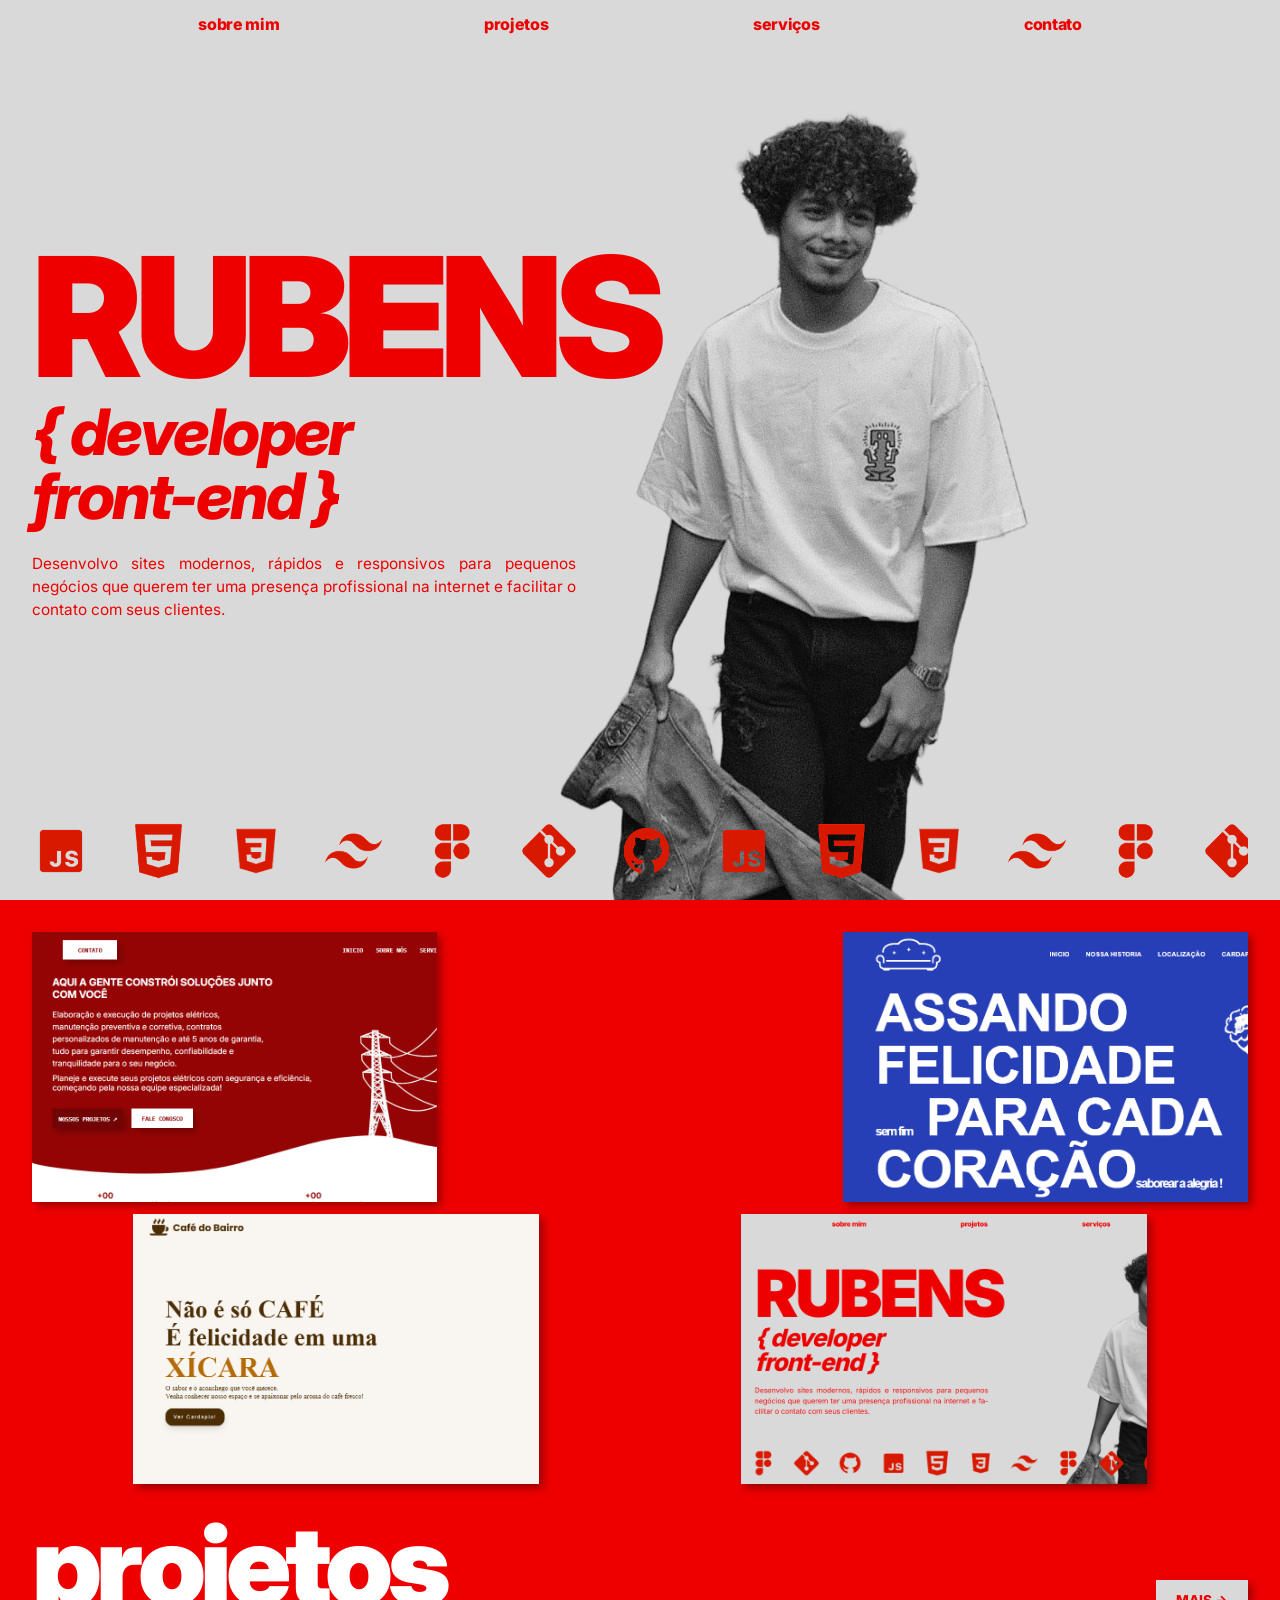
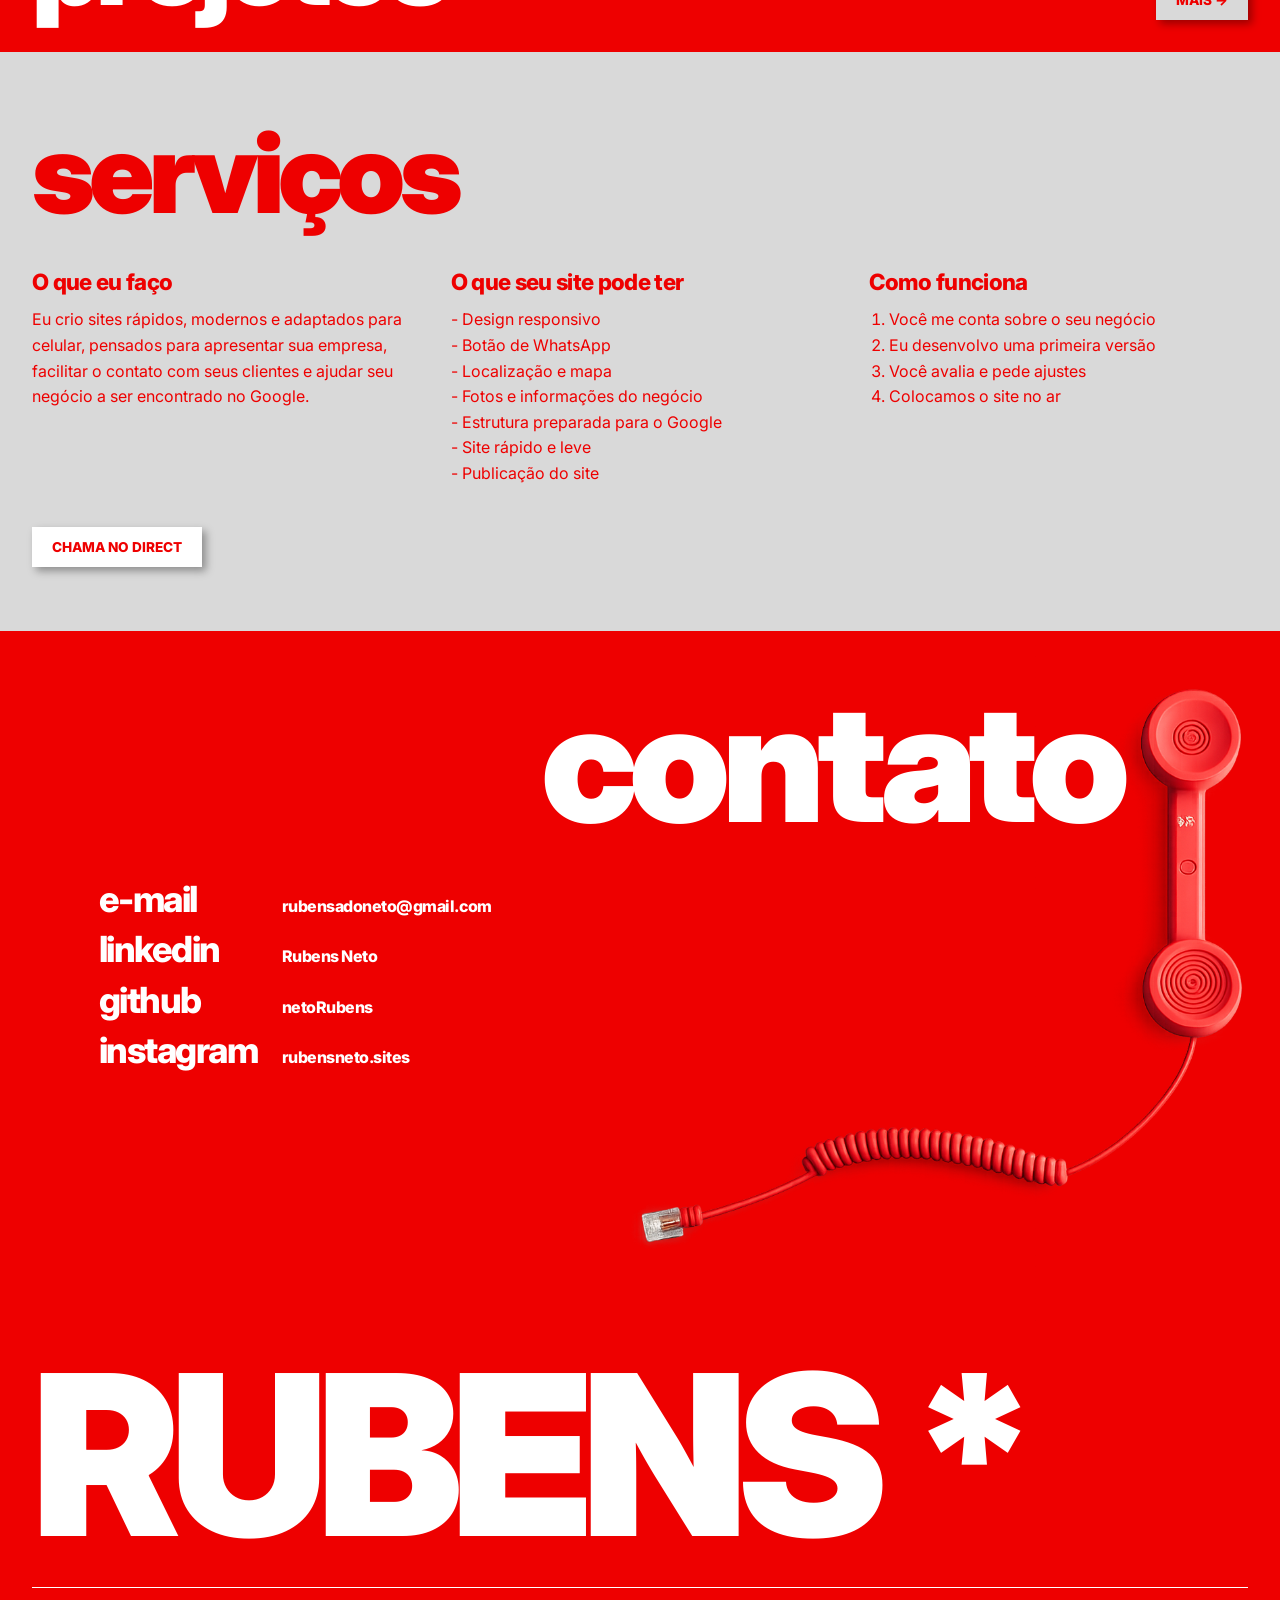
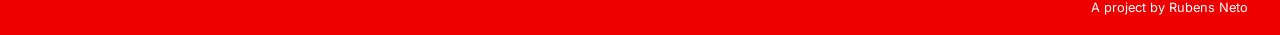
<file: index.html>
<!DOCTYPE html>
<html lang="pt-br">

<head>
  <meta charset="UTF-8">
  <meta name="viewport" content="width=device-width, initial-scale=1">
  <title>Rubens | Desenvolvedor front-end</title>
  <link rel="preconnect" href="https://fonts.googleapis.com">
  <link rel="preconnect" href="https://fonts.gstatic.com" crossorigin>
  <link href="https://fonts.googleapis.com/css2?family=Inter:wght@400;700;800;900&display=swap" rel="stylesheet">
  <link rel="stylesheet" href="style.css">
</head>

<body>

  <header class="topo">
    <nav class="menu" aria-label="Principal">
      <a href="#sobre">sobre mim</a>
      <a href="#trabalhos">projetos</a>
      <a href="#servicos">serviços</a>
      <a href="#contato">contato</a>
    </nav>
  </header>

  <main>

    <!-- PÁGINA INICIAL -->
    <section class="inicio" id="sobre">
      <div class="inicio__texto">
        <h1>RUBENS</h1>
        <p class="inicio__cargo">{ developer<br>front-end }</p>
        <div class="inicio__bloco">
          <p class="inicio__resumo">
            Desenvolvo sites modernos, rápidos e responsivos para pequenos negócios que querem ter uma presença
            profissional na internet e facilitar o contato com seus clientes.
          </p>
          <!-- coloque seu currículo na mesma pasta com o nome curriculo.pdf 
          <a class="botao" href="curriculo.pdf" download>BAIXAR CV</a>-->
        </div>
      </div>

      <img class="inicio__foto" src="img/foto.png" alt="Foto de Rubens">

      <div class="carrossel" aria-label="Tecnologias">
        <div class="carrossel__trilho">
          <ul class="carrossel__grupo">
            <li><img src="img/js.png" alt="JavaScript" width="56" height="56"></li>
            <li><img src="img/html.png" alt="HTML5" width="56" height="56"></li>
            <li><img src="img/css.png" alt="CSS3" width="56" height="56"></li>
            <li><img src="img/tailwind.png" alt="Tailwind" width="56" height="56"></li>
            <li><img src="img/figma.png" alt="Figma" width="56" height="56"></li>
            <li><img src="img/git.png" alt="Git" width="56" height="56"></li>
            <li><img src="img/github.png" alt="GitHub" width="56" height="56"></li>
          </ul>
          <ul class="carrossel__grupo" aria-hidden="true">
            <li><img src="img/js.png" alt="" width="56" height="56"></li>
            <li><img src="img/html.png" alt="" width="56" height="56"></li>
            <li><img src="img/css.png" alt="" width="56" height="56"></li>
            <li><img src="img/tailwind.png" alt="" width="56" height="56"></li>
            <li><img src="img/figma.png" alt="" width="56" height="56"></li>
            <li><img src="img/git.png" alt="" width="56" height="56"></li>
            <li><img src="img/github.png" alt="" width="56" height="56"></li>
          </ul>
          <ul class="carrossel__grupo" aria-hidden="true">
            <li><img src="img/js.png" alt="" width="56" height="56"></li>
            <li><img src="img/html.png" alt="" width="56" height="56"></li>
            <li><img src="img/css.png" alt="" width="56" height="56"></li>
            <li><img src="img/tailwind.png" alt="" width="56" height="56"></li>
            <li><img src="img/figma.png" alt="" width="56" height="56"></li>
            <li><img src="img/git.png" alt="" width="56" height="56"></li>
            <li><img src="img/github.png" alt="" width="56" height="56"></li>
          </ul>
          <ul class="carrossel__grupo" aria-hidden="true">
            <li><img src="img/js.png" alt="" width="56" height="56"></li>
            <li><img src="img/html.png" alt="" width="56" height="56"></li>
            <li><img src="img/css.png" alt="" width="56" height="56"></li>
            <li><img src="img/tailwind.png" alt="" width="56" height="56"></li>
            <li><img src="img/figma.png" alt="" width="56" height="56"></li>
            <li><img src="img/git.png" alt="" width="56" height="56"></li>
            <li><img src="img/github.png" alt="" width="56" height="56"></li>
          </ul>
          <ul class="carrossel__grupo" aria-hidden="true">
            <li><img src="img/js.png" alt="" width="56" height="56"></li>
            <li><img src="img/html.png" alt="" width="56" height="56"></li>
            <li><img src="img/css.png" alt="" width="56" height="56"></li>
            <li><img src="img/tailwind.png" alt="" width="56" height="56"></li>
            <li><img src="img/figma.png" alt="" width="56" height="56"></li>
            <li><img src="img/git.png" alt="" width="56" height="56"></li>
            <li><img src="img/github.png" alt="" width="56" height="56"></li>
          </ul>
          <ul class="carrossel__grupo" aria-hidden="true">
            <li><img src="img/js.png" alt="" width="56" height="56"></li>
            <li><img src="img/html.png" alt="" width="56" height="56"></li>
            <li><img src="img/css.png" alt="" width="56" height="56"></li>
            <li><img src="img/tailwind.png" alt="" width="56" height="56"></li>
            <li><img src="img/figma.png" alt="" width="56" height="56"></li>
            <li><img src="img/git.png" alt="" width="56" height="56"></li>
            <li><img src="img/github.png" alt="" width="56" height="56"></li>
          </ul>
        </div>
      </div>
    </section>

    <!-- WORKS: colagem -->
    <section class="trabalhos" id="trabalhos">
      <div class="colagem">
        <div class="c c1"><img src="img/site_1.png" alt="Site Energizar"></div>
        <div class="c c2"><img src="img/site_2.png" alt="Site de confeitaria"></div>
        <div class="c c3"><img src="img/site_3.png" alt="Site Café do Bairro"></div>
        <div class="c c4"><img src="img/site_4.png" alt="Portfólio de Rubens"></div>
      </div>
      <div class="trabalhos__base">
        <h2 class="contorno">projetos</h2>
        <a class="botao" href="trabalhos.html">MAIS &rarr;</a>
      </div>
    </section>


    <!-- SERVICES -->
    <section class="servicos" id="servicos">
      <h2>serviços</h2>
      <div class="servicos__grade">
        <div>
          <h3>O que eu faço</h3>
          <p>Eu crio sites rápidos, modernos e adaptados para celular, pensados para apresentar sua empresa, facilitar o
            contato com seus clientes e ajudar seu negócio a ser encontrado no Google.</p>
        </div>
        <div>
          <h3>O que seu site pode ter</h3>
          <ul>
            <li>Design responsivo</li>
            <li>Botão de WhatsApp</li>
            <li>Localização e mapa</li>
            <li>Fotos e informações do negócio</li>
            <li>Estrutura preparada para o Google</li>
            <li>Site rápido e leve</li>
            <li>Publicação do site</li>
          </ul>
        </div>
        <div>
          <h3>Como funciona</h3>
          <ol>
            <li>Você me conta sobre o seu negócio</li>
            <li>Eu desenvolvo uma primeira versão</li>
            <li>Você avalia e pede ajustes</li>
            <li>Colocamos o site no ar</li>
          </ol>
        </div>
      </div>
      <a class="botao botao--claro" target="_blank" href="https://www.instagram.com/rubensneto.sites/" >CHAMA NO DIRECT</a>
    </section>

    <!-- CONTACT -->
    <section class="contato" id="contato">
      <img class="contato__telefone" src="img/telefone.png" alt="" aria-hidden="true">
      <h2>contato</h2>
      <dl class="contato__lista">
        <dt>e-mail</dt>
        <dd><a href="mailto:rubensadoneto@gmail.com">rubensadoneto@gmail.com</a></dd>
        <dt>linkedin</dt>
        <dd><a href="https://www.linkedin.com/in/netorubensengineer/" target="_blank">Rubens Neto</a></dd>
        <dt>github</dt>
        <dd><a href="https://github.com/netoRubens" target="_blank">netoRubens</a></dd>
        <dt>instagram</dt>
        <dd><a href="https://www.instagram.com/rubensneto.sites/" target="_blank">rubensneto.sites</a></dd>
      </dl>
    </section>

  </main>

  <footer class="rodape">
    <p class="rodape__nome">RUBENS *</p>
    <p class="rodape__credito">A project by Rubens Neto</p>
  </footer>

</body>

</html>
</file>
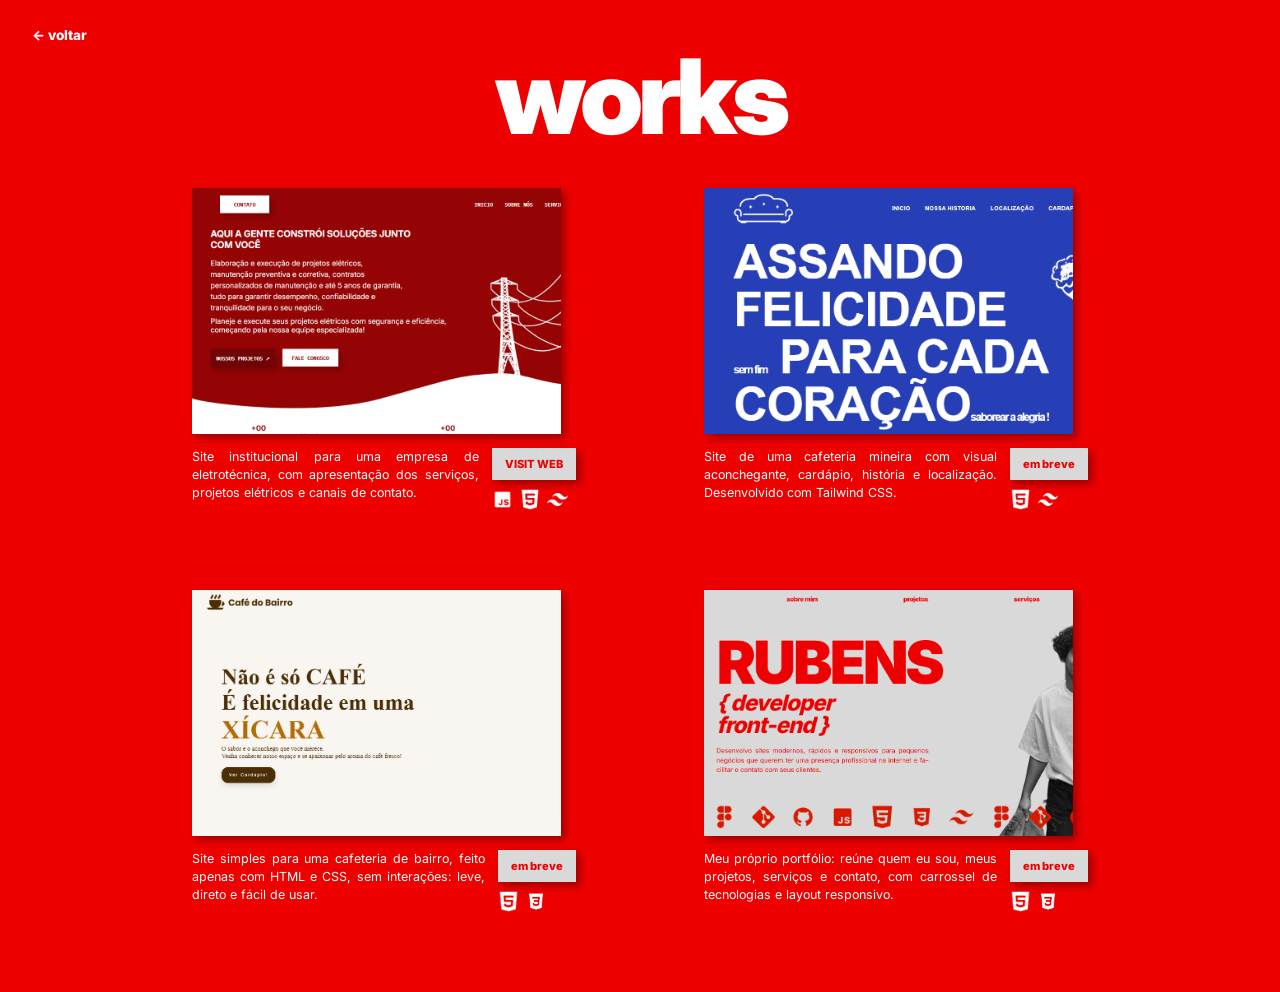
<file: trabalhos.html>
<!DOCTYPE html>
<html lang="pt-br">
<head>
  <meta charset="UTF-8">
  <meta name="viewport" content="width=device-width, initial-scale=1">
  <title>Trabalhos | Rubens</title>
  <link rel="preconnect" href="https://fonts.googleapis.com">
  <link rel="preconnect" href="https://fonts.gstatic.com" crossorigin>
  <link href="https://fonts.googleapis.com/css2?family=Inter:wght@400;700;800;900&display=swap" rel="stylesheet">
  <link rel="stylesheet" href="style.css">
  <link rel="stylesheet" href="trabalhos.css">
</head>
<body class="pagina-trabalhos">

  <main class="trabalhos-pagina">
    <a class="trabalhos-pagina__voltar" href="index.html#trabalhos">&larr; voltar</a>
    <h1 class="trabalhos-pagina__titulo">works</h1>

    <div class="trabalhos-grade">

      <article class="cartao">
        <div class="cartao__img"><img src="img/site_1.png" alt="Site Energizar"></div>
        <p class="cartao__texto">Site institucional para uma empresa de eletrotécnica, com apresentação dos serviços, projetos elétricos e canais de contato.</p>
        <div class="cartao__acoes">
          <a class="cartao__botao" href="#">VISIT WEB</a>
          <ul class="cartao__techs">
            <li><img src="img/js.png" alt="JavaScript"></li>
            <li><img src="img/html.png" alt="HTML5"></li>
            <li><img src="img/tailwind.png" alt="Tailwind"></li>
          </ul>
        </div>
      </article>

      <article class="cartao">
        <div class="cartao__img"><img src="img/site_2.png" alt="Site de confeitaria"></div>
        <p class="cartao__texto">Site de uma cafeteria mineira com visual aconchegante, cardápio, história e localização. Desenvolvido com Tailwind CSS.</p>
        <div class="cartao__acoes">
          <a class="cartao__botao" href="#">em breve</a>
          <ul class="cartao__techs">
            <li><img src="img/html.png" alt="HTML5"></li>
            <li><img src="img/tailwind.png" alt="Tailwind"></li>
          </ul>
        </div>
      </article>

      <article class="cartao">
        <div class="cartao__img"><img src="img/site_3.png" alt="Site Café do Bairro"></div>
        <p class="cartao__texto">Site simples para uma cafeteria de bairro, feito apenas com HTML e CSS, sem interações: leve, direto e fácil de usar.</p>
        <div class="cartao__acoes">
          <a class="cartao__botao" href="#">em breve</a>
          <ul class="cartao__techs">
            <li><img src="img/html.png" alt="HTML5"></li>
            <li><img src="img/css.png" alt="CSS3"></li>
          </ul>
        </div>
      </article>

      <article class="cartao">
        <div class="cartao__img"><img src="img/site_4.png" alt="Portfólio de Rubens"></div>
        <p class="cartao__texto">Meu próprio portfólio: reúne quem eu sou, meus projetos, serviços e contato, com carrossel de tecnologias e layout responsivo.</p>
        <div class="cartao__acoes">
          <a class="cartao__botao" href="#">em breve</a>
          <ul class="cartao__techs">
            <li><img src="img/html.png" alt="HTML5"></li>
            <li><img src="img/css.png" alt="CSS3"></li>
          </ul>
        </div>
      </article>

    </div>
  </main>

</body>
</html>
</file>
<file: style.css>
/* ===== VARIÁVEIS: mude cores e fonte aqui ===== */
:root {
  --vermelho: #ee0000;
  --vermelho-escuro: #8f0000;
  --cinza: #d9d9d9;
  --escuro: #1e1e1e;
  --branco: #ffffff;
  --sombra: 4px 4px 8px rgba(0, 0, 0, 0.35);
  --fonte: "Inter", system-ui, -apple-system, "Segoe UI", sans-serif;
  --lateral: 2rem;
  --foto-altura: 150%; /* tamanho da foto: aumente para ficar maior (ex.: 140%) */
  --proporcao-sites: 3 / 2; /* formato das imagens dos projetos: 1 / 1 = quadrado, 16 / 9 = mais esticado */
  --topo: 3rem; /* altura do menu: usada para a página inicial preencher a tela */
}

/* ===== BASE ===== */
*,
*::before,
*::after { box-sizing: border-box; }

html { scroll-behavior: smooth; }

body {
  margin: 0;
  font-family: var(--fonte);
  background: var(--escuro);
  color: var(--vermelho);
}

a { color: inherit; text-decoration: none; }

a:focus-visible,
summary:focus-visible {
  outline: 3px solid var(--escuro);
  outline-offset: 3px;
}

ul,
ol { margin: 0; padding: 0; list-style: none; }

h2,
h3,
p { margin: 0; }

.visualmente-oculto {
  position: absolute;
  width: 1px;
  height: 1px;
  overflow: hidden;
  clip-path: inset(50%);
}

@media (prefers-reduced-motion: reduce) {
  html { scroll-behavior: auto; }
}

/* títulos grandes das seções */
h2 {
  font-size: clamp(3rem, 10vw, 7rem);
  font-weight: 900;
  letter-spacing: -0.05em;
  line-height: 1;
}

.contorno { color: var(--branco); }

/* botão */
.botao {
  display: inline-block;
  padding: 0.75rem 1.25rem;
  background: var(--cinza);
  color: var(--vermelho);
  box-shadow: var(--sombra);
  font-weight: 800;
  font-size: 0.85rem;
}

.botao:hover { background: var(--branco); }

.botao--claro { background: var(--branco); }

/* ===== TOPO / MENU ===== */
.topo {
  height: var(--topo);
  background: var(--cinza);
  padding: 0.9rem var(--lateral) 0;
}

.menu {
  display: flex;
  flex-wrap: wrap;
  align-items: flex-start;
  justify-content: space-evenly;
  gap: 0.5rem clamp(1.25rem, 3vw, 2.5rem);
  font-weight: 800;
  font-size: 1rem;
  letter-spacing: -0.02em;
}

/* ===== PÁGINA INICIAL ===== */
.inicio {
  position: relative;
  overflow: hidden;
  display: grid;
  grid-template-columns: 1.2fr 1fr;
  grid-template-rows: 1fr auto;
  gap: 1.5rem 2rem;
  align-items: center;
  background: var(--cinza);
  padding: 1rem var(--lateral) 1.25rem;
  min-height: calc(100vh - var(--topo));
  min-height: calc(100svh - var(--topo));
}

.inicio__texto {
  position: relative;
  z-index: 1;
  align-self: center;
}

.inicio h1 {
  margin: 0;
  font-size: clamp(4rem, min(13vw, 24vh), 12rem);
  font-weight: 900;
  line-height: 0.9;
  letter-spacing: -0.05em;
}

.inicio__cargo {
  margin: 0.5rem 0 1.5rem;
  font-size: clamp(1.75rem, min(5vw, 9vh), 5rem);
  font-weight: 800;
  font-style: italic;
  line-height: 1;
  letter-spacing: -0.04em;
}

/* texto + botão de currículo lado a lado, como no design */
.inicio__bloco {
  display: flex;
  align-items: flex-end;
  gap: 1.5rem;
}

.inicio__resumo {
  max-width: 34rem;
  font-size: clamp(0.95rem, 1.2vw, 1.3rem);
  line-height: 1.5;
  text-align: justify;
  hyphens: auto;
  color: var(--vermelho);
}

.inicio__bloco .botao {
  flex-shrink: 0;
  padding: 0.85rem 1.4rem;
  font-size: clamp(0.85rem, 1vw, 1.05rem);
}

/* foto no canto inferior direito, atrás do carrossel */
.inicio__foto {
  position: absolute;
  right: 1.5%;
  bottom: calc(130% - var(--foto-altura));
  z-index: 0;
  height: var(--foto-altura);
  width: auto;
  pointer-events: none;
}

/* carrossel infinito de tecnologias */
.carrossel {
  position: relative;
  z-index: 2;
  grid-column: 1 / -1;
  overflow: hidden;
}

.carrossel__trilho {
  display: flex;
  width: max-content;
  animation: rolar 30s linear infinite;
}

.carrossel:hover .carrossel__trilho { animation-play-state: paused; }

.carrossel__grupo {
  display: flex;
  align-items: center;
  gap: 2.5rem;
  padding-right: 2.5rem;
}

.carrossel__grupo img {
  display: block;
  width: clamp(3.5rem, 4.5vw, 4.75rem);
  height: clamp(3.5rem, 4.5vw, 4.75rem);
}

@keyframes rolar {
  to { transform: translateX(-50%); }
}

@media (prefers-reduced-motion: reduce) {
  .carrossel { overflow-x: auto; }
  .carrossel__trilho { animation: none; }
}

/* ===== WORKS: colagem ===== */
.trabalhos {
  background: var(--vermelho);
  padding: var(--lateral);
}

.colagem {
  display: grid;
  grid-template-columns: repeat(12, 1fr);
  gap: 0.75rem 0;
}

.c {
  aspect-ratio: var(--proporcao-sites);
  background: var(--cinza);
  box-shadow: var(--sombra);
}

.c img {
  display: block;
  width: 100%;
  height: 100%;
  object-fit: cover;
  object-position: left top; /* mantém o logo e o título do site visíveis */
}

/* linha de cima: um em cada ponta */
.c1 { grid-column: 1 / 5;  grid-row: 1; }
.c2 { grid-column: 9 / 13; grid-row: 1; }

/* linha de baixo: levemente deslocada, como no print */
.c3 { grid-column: 2 / 6;  grid-row: 2; }
.c4 { grid-column: 8 / 12; grid-row: 2; }

.trabalhos__base {
  display: flex;
  align-items: flex-end;
  justify-content: space-between;
  gap: 1rem;
  margin-top: 1.5rem;
}

/* ===== SERVICES ===== */
.servicos {
  background: var(--cinza);
  color: var(--vermelho);
  padding: 4rem var(--lateral);
}

.servicos h2 {
  color: var(--vermelho);
  margin-bottom: 2.5rem;
}

.servicos__grade {
  display: grid;
  grid-template-columns: repeat(3, 1fr);
  gap: 2.5rem;
  margin-bottom: 2.5rem;
}

.servicos h3 {
  margin-bottom: 0.75rem;
  color: var(--vermelho);
  font-size: 1.4rem;
  font-weight: 800;
  letter-spacing: -0.03em;
}

.servicos p,
.servicos li { line-height: 1.6; }

.servicos ol { list-style: decimal; padding-left: 1.25rem; }

.servicos ul li::before { content: "- "; color: var(--vermelho); }

/* ===== CONTACT ===== */
.contato {
  position: relative;
  overflow: hidden;
  min-height: clamp(28rem, 54vw, 46rem);
  background: var(--vermelho);
  color: var(--branco);
  padding: 3rem var(--lateral) 4rem clamp(2rem, 7.7vw, 7rem);
}

.contato > * { position: relative; z-index: 1; }

/* telefone: ocupa o lado direito e a parte de baixo */
.contato > .contato__telefone {
  position: absolute;
  z-index: 0;
  top: 0;
  right: -7vw;
  height: 100%;
  width: auto;
  max-width: none;
  pointer-events: none;
}

.contato h2 {
  text-align: right;
  margin-bottom: 2rem;
  padding-right: 11%;
  font-size: clamp(4rem, 13vw, 11rem);
}

.contato__lista {
  display: grid;
  grid-template-columns: max-content 1fr;
  gap: 0.4rem 1.5rem;
  align-items: baseline;
  margin: 0;
}

.contato dt {
  font-size: clamp(1.5rem, 3.5vw, 2.25rem);
  font-weight: 800;
  letter-spacing: -0.04em;
}

.contato dd {
  margin: 0;
  font-size: 1rem;
  font-weight: 800;
  letter-spacing: -0.03em;
}

.contato a:hover { text-decoration: underline; }

.contato a:focus-visible { outline-color: var(--branco); }

/* ===== RODAPÉ ===== */
.rodape {
  background: var(--vermelho);
  color: var(--branco);
  padding: 2rem var(--lateral) 1.25rem;
}

.rodape__nome {
  font-size: clamp(4rem, 18vw, 14rem);
  font-weight: 900;
  line-height: 0.9;
  letter-spacing: -0.05em;
}

.rodape__credito {
  margin-top: 2rem;
  padding-top: 0.75rem;
  border-top: 1px solid var(--branco);
  text-align: right;
  font-size: 0.8rem;
}

/* ===== CELULAR ===== */
@media (max-width: 760px) {
  :root { --lateral: 1.25rem; --topo: 4.5rem; }

  .inicio { grid-template-columns: 1fr; grid-template-rows: auto; }
  .inicio__bloco { flex-wrap: wrap; align-items: flex-start; }

  .inicio__foto {
    position: static;
    justify-self: end;
    bottom: auto;
    width: min(75%, 18rem);
    height: auto;
  }

  .carrossel__grupo img { width: 2.75rem; height: 2.75rem; }

  .colagem {
    grid-template-columns: 1fr;
    grid-auto-rows: auto;
    gap: 1rem;
  }

  .colagem .c { grid-column: auto; grid-row: auto; min-height: 7rem; }

  .servicos__grade { grid-template-columns: 1fr; }

  .contato { min-height: 0; padding-bottom: 19rem; }
  .contato > .contato__telefone { top: auto; bottom: 0; right: -16%; width: 125%; height: auto; }
  .contato h2 { text-align: left; padding-right: 0; }
  .contato__lista { grid-template-columns: 1fr; gap: 0; }
  .contato dd { margin-bottom: 1rem; }
}
</file>
<file: trabalhos.css>
/* Página de trabalhos (botão MAIS). Usa as variáveis do style.css */

.pagina-trabalhos {
  background: var(--vermelho);
  color: var(--branco);
}

.trabalhos-pagina {
  min-height: 100vh;
  padding: 1.5rem var(--lateral) 5rem;
}

.trabalhos-pagina__voltar {
  display: inline-block;
  font-size: 0.85rem;
  font-weight: 800;
}
.trabalhos-pagina__voltar:hover { text-decoration: underline; }
.trabalhos-pagina a:focus-visible { outline-color: var(--branco); }

.trabalhos-pagina__titulo {
  margin: 0;
  text-align: center;
  font-size: clamp(3.5rem, 9vw, 6.5rem);
  font-weight: 900;
  line-height: 1;
  letter-spacing: -0.05em;
}

/* grade 2 x 2 */
.trabalhos-grade {
  display: grid;
  grid-template-columns: repeat(2, minmax(0, 1fr));
  gap: 5rem clamp(3rem, 10vw, 8rem);
  max-width: 56rem;
  margin: 2.5rem auto 0;
}

/* cartão: imagem em cima; texto à esquerda; botão e tecnologias à direita */
.cartao {
  display: grid;
  grid-template-columns: 1fr auto;
  gap: 0.9rem 0.85rem;
  align-content: start;
}

.cartao__img {
  grid-column: 1 / -1;
  width: 96%;
  aspect-ratio: var(--proporcao-sites); /* definida no começo do style.css */
  background: var(--cinza);
  box-shadow: var(--sombra);
}

.cartao__img img {
  display: block;
  width: 100%;
  height: 100%;
  object-fit: cover;
  object-position: left top;
}

.cartao__texto {
  font-size: 0.78rem;
  line-height: 1.45;
  text-align: justify;
  hyphens: auto;
}

.cartao__acoes {
  display: grid;
  gap: 0.6rem;
  justify-items: start;
  align-content: start;
}

.cartao__botao {
  padding: 0.55rem 0.8rem;
  background: var(--cinza);
  color: var(--vermelho);
  box-shadow: var(--sombra);
  font-size: 0.7rem;
  font-weight: 800;
  white-space: nowrap;
}
.cartao__botao:hover { background: var(--branco); }

/* ícones vermelhos viram brancos */
.cartao__techs { display: flex; gap: 0.4rem; }
.cartao__techs img {
  display: block;
  width: 1.3rem;
  height: 1.3rem;
  filter: brightness(0) invert(1);
}

/* celular: uma coluna */
@media (max-width: 700px) {
  .trabalhos-grade { grid-template-columns: 1fr; gap: 3.5rem; }
}
</file>
